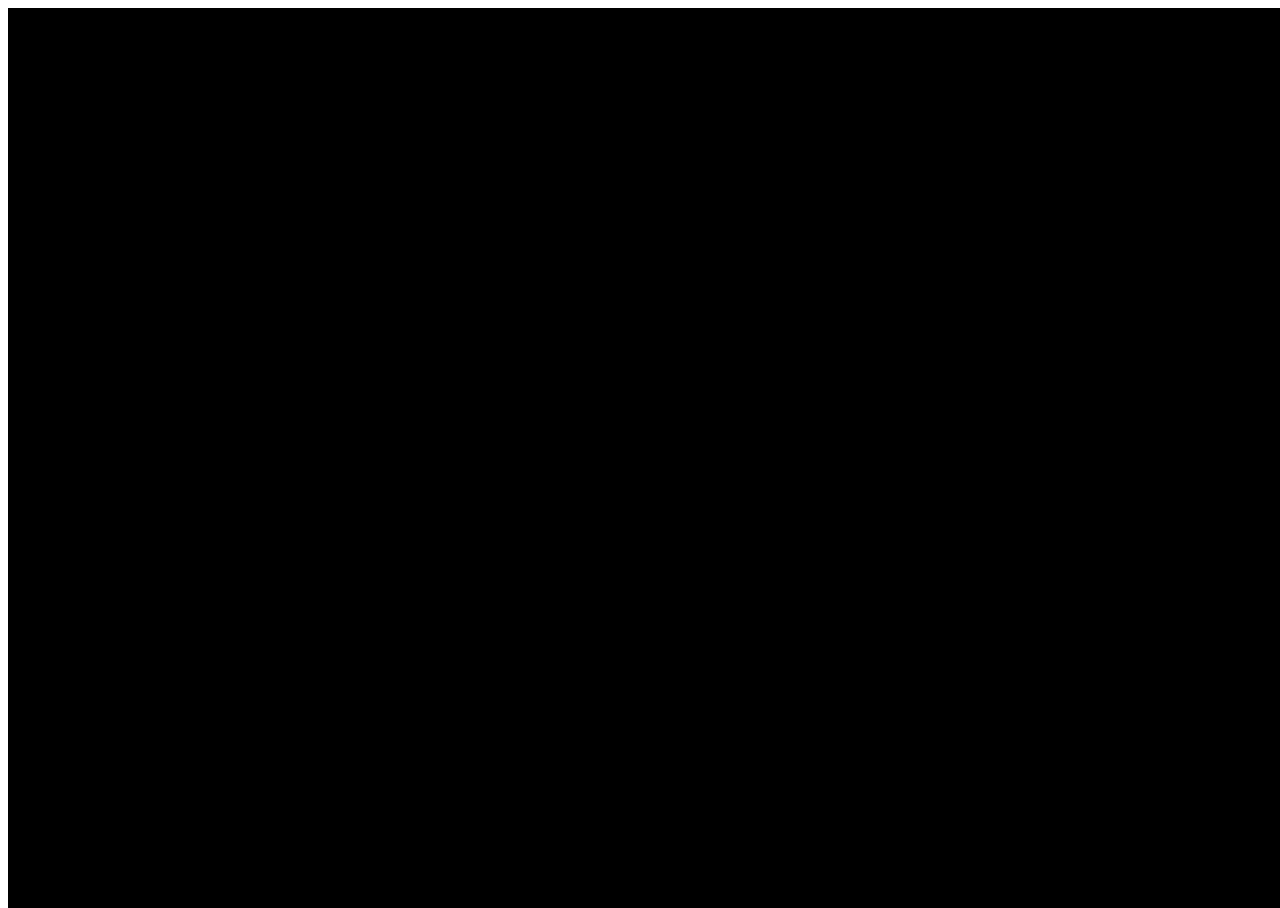
<file: index.html>
<!DOCTYPE html>
<html lang="en">
<head>
   <meta charset="UTF-8">
   <meta name="viewport" content="width=device-width, initial-scale=1.0">
   <title>NTI - FINAL PROJECT</title>
   <link rel="stylesheet" href="css/test.css">
   <script>
    setTimeout(function() {
      window.location.href = 'pages/index2.html';
    }, 6000);
  </script>
</head>
<body>
   <div class="test">
   <h1 class="first">this page made by :</h1>
   <h1>Mahmoud alsoudy ahmad saad</h1>
   <h1>Fatima yasser mohamed</h1>
   <h1>youssery gamal</h1>
</div>

</body>
</html>
</file>
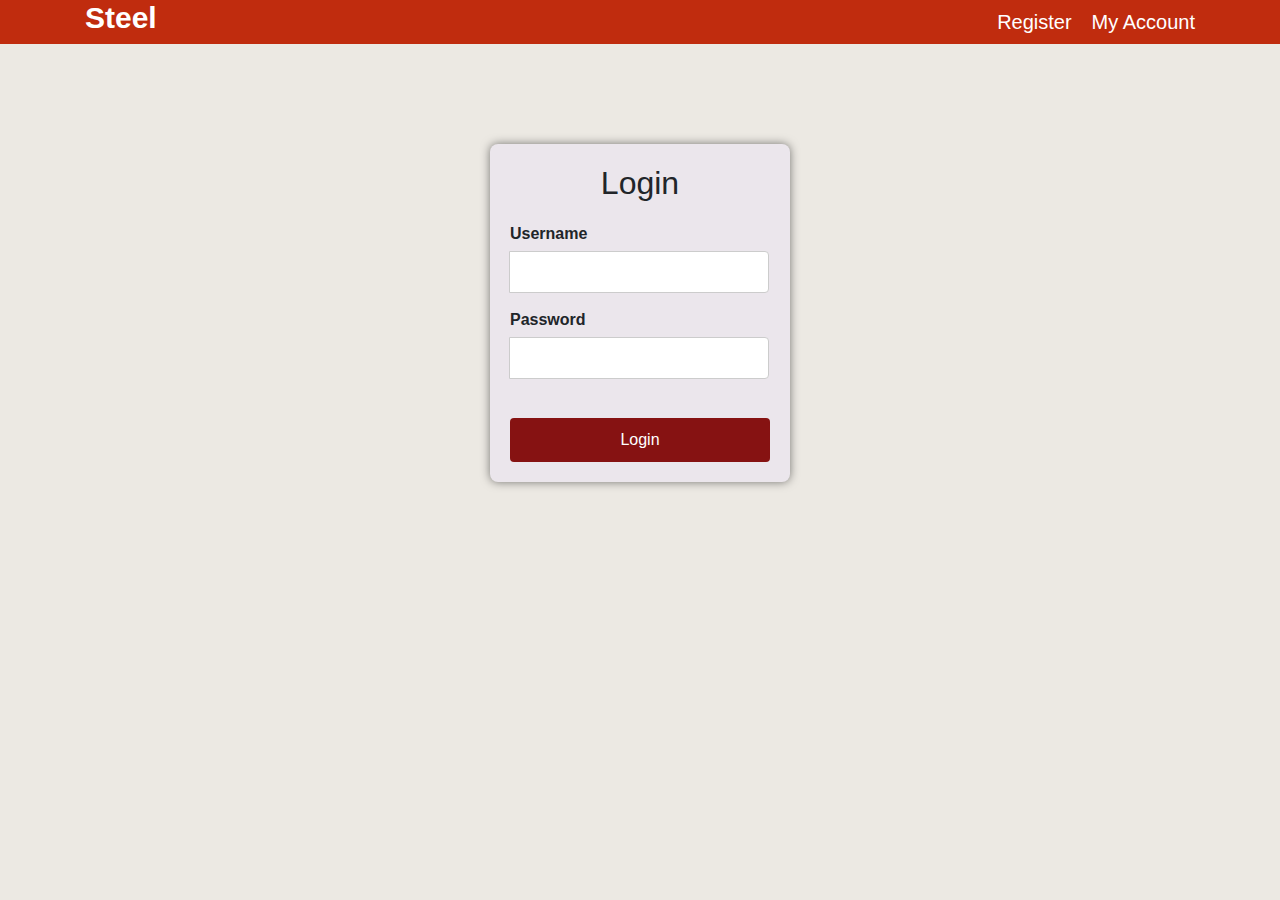
<file: pages/login.html>
<!DOCTYPE html>
<html lang="en">

<head>

  <meta charset="UTF-8">
  <meta http-equiv="X-UA-Compatible" content="IE=edge">
  <meta name="viewport" content="width=device-width, initial-scale=1.0">
  <title>NTI FINAL PROJECT</title>
  <!-- styles files -->
  <link rel="stylesheet" href="../css/normalize.css">
  <link rel="stylesheet" href="../css/bootstrap.min.css">
  <link rel="stylesheet" href="../css/all.min.css">
  <link rel="stylesheet" href="../css/ultimate.css">
  <link rel="preconnect" href="https://fonts.googleapis.com">
  <link rel="preconnect" href="https://fonts.gstatic.com" crossorigin>
  <link rel="stylesheet" href="../css/login.css">
  <link
    href="https://fonts.googleapis.com/css2?family=Poppins:ital,wght@0,100;0,200;0,300;0,400;0,500;0,600;0,700;0,800;0,900;1,100;1,200;1,300;1,400;1,500;1,600;1,700;1,800;1,900&display=swap"
    rel="stylesheet">
 
</head>


<body>


<div class="heading-nav">
<div class="container">
  <h1>steel</h1>
  <ul>
    <li><a href="regist.html">register</a></li>
    <li><a href="#">my account</a></li>
  </ul>
</div>
</div>

  <div class="login-container">
    <h2>Login</h2>
    <form action="/index.html" method="POST">
        <div class="input-group">
            <label for="username">Username</label>
            <input type="text" id="username" name="username" >
        </div>
        <div class="input-group">
            <label for="password">Password</label>
            <input type="password" id="password" name="password" >
        </div>
        <br>
        <a href="index2.html">login</a>
    </form>
  </div>


</body>
</html>
</file>
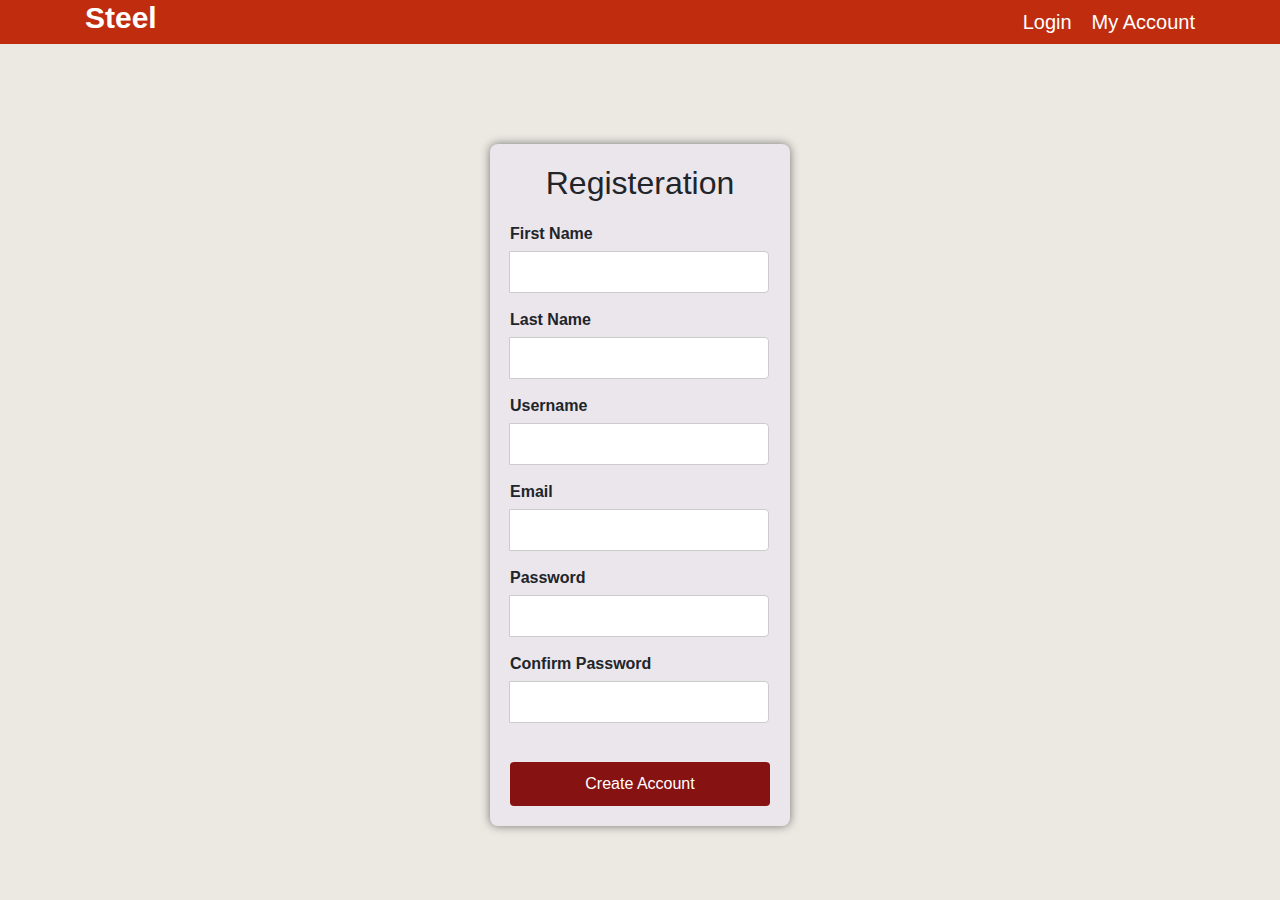
<file: pages/regist.html>
<!DOCTYPE html>
<html lang="en">
<head>
   <meta charset="UTF-8">
   <meta name="viewport" content="width=device-width, initial-scale=1.0">
   <title>Document</title>
   <link rel="stylesheet" href="../css/normalize.css">
  <link rel="stylesheet" href="../css/bootstrap.min.css">
  <link rel="stylesheet" href="../css/all.min.css">
  <link rel="stylesheet" href="../css/ultimate.css">
  <link rel="preconnect" href="https://fonts.googleapis.com">
  <link rel="preconnect" href="https://fonts.gstatic.com" crossorigin>
  <link rel="stylesheet" href="../css/login.css">
  <link
    href="https://fonts.googleapis.com/css2?family=Poppins:ital,wght@0,100;0,200;0,300;0,400;0,500;0,600;0,700;0,800;0,900;1,100;1,200;1,300;1,400;1,500;1,600;1,700;1,800;1,900&display=swap"
    rel="stylesheet">
</head>
<body>
   <div class="heading-nav">
      <div class="container">
        <h1>steel</h1>
        <ul>
          <li><a href="login.html">login</a></li>
          <li><a href="#">my account</a></li>
        </ul>
      </div>
      </div>
      
        <div class="login-container">
          <h2>registeration</h2>
          <form action="login.html" method="POST">
              <div class="input-group">
                  <label for="username">first name</label>
                  <input type="text" id="username" name="username" >
              </div>
              <div class="input-group">
                  <label for="username">last name</label>
                  <input type="text" id="username" name="username" >
              </div>
              <div class="input-group">
                  <label for="username">Username</label>
                  <input type="text" id="username" name="username" >
              </div>
              <div class="input-group">
                  <label for="email">email</label>
                  <input type="text" id="username" name="username" >
              </div>
              <div class="input-group">
                  <label for="password">Password</label>
                  <input type="password" id="password" name="password" >
              </div>
              <div class="input-group">
                  <label for="password">confirm password</label>
                  <input type="password" id="password" name="password" >
              </div>
              <br>
              <a href="login.html">create account</a>
          </form>
        </div>
      
</body>
</html>
</file>
<file: css/test.css>
.test{
   position: absolute;
   width: 100%;
   height: 100vh;
   background-color: black;
   opacity: 1;
   font-family: 'Segoe UI', Tahoma, Geneva, Verdana, sans-serif;
   animation: cov 2s 9s forwards;
   direction: ltr;
}
.test h1.first{
   color: white;
   margin: 200px 0 0 200px;
   font-size: 50px;
   opacity: 0;
   animation: h1 5s forwards;
}
.test h1:not(.first){
   color: white;
   margin: 20px 0 20px 270px;
   font-size: 55px;
   opacity: 0;
   animation: h1 6s 2s forwards;
}
.test p{
   color: white;
   margin: 20px 0 20px 270px;
   font-size: 30px;
   opacity: 0;
   animation: h1 6s 4s forwards;
}
@media (max-width: 768px) {
   .test h1:first-of-type{
      font-size: 30px;
      margin:200px 0 0 80px;
   }
   .test h1:last-of-type{
      font-size: 35px;
      margin:20px 0 0 90px;
   }
   .test p{
      font-size: 30px;
      margin:20px 0 0 90px;
   }

}
@keyframes cov {
   100%{
      opacity: 0;
   }
}
@keyframes w_body {
   100%{
      overflow: auto;
      background-color: black;
   }
}
@keyframes h1 {
   to{
      opacity: 1;
   }
}
</file>
<file: css/ultimate.css>
:root{
   --b:50px;
   --red-col:#c02c0e;
   --dark-col: #212529;
}
*{
   box-sizing: border-box;
   margin: 0;
   padding: 0;
   text-transform: capitalize;
}
body{
   font-family: "Poppins", sans-serif;
}
ul{
   list-style: none;
}
a{
   text-decoration: none;
}
.container{
   padding: 0 15px;
   margin: 0 auto;
}
/* small screens */
@media (min-width: 768px) {
   .container{
      width: 740px;
   }
}
/* medium screens */
@media (min-width: 992px) {
   .container{
      width: 960px;
   }
}
/* large screens */
@media (min-width: 1200px) {
   .container{
      width: 1170px;
   }
}

/* ------------------------------------------------------------------------------------ */

/* start popup */
.popup{
   width: 900px;
   height: 500px;
   background-color: #ffffff;
   position: fixed;
   left: 50%;
   top: 50%;
   transform: translate(-50%,-50%);
   display:  none;
   gap: 20px;
   display: none;
   z-index: 2;
}
.popup img{
   width: 50%;
}
.popup .text{
   flex-basis: 50%;
}
.popup .text .close-button{
   right: 0;
   background-color: var(--red-col);
   padding: 4px 8px;
   color: white;
   top: -32px;
   cursor: pointer;
}
.popup .text h2{
   font-size: 40px;
   margin: 45px 0 25px;
   font-weight: 700;
}
.popup .text p{
   color: #777;
   max-width: 90%;
   margin-bottom: 25px;
   text-align: center;
}
.popup .text form{
   width: 100%;
   text-align: center;
   display: flex;
   justify-content: center;
}
.popup .text form input:first-of-type{
   padding: 10px;
   outline: none;
   color: #777;
   margin: 0;
   border: none;
}
.popup .text form input:first-of-type:focus{
   outline: none;
}
.popup .text form button{
   background-color: var(--red-col);
   color: #ffffff;
   margin: 0;
   outline: none;
   border: none;
   padding: 8px 10px;
   font-weight: 700;
   transition: 0.3s;
}
.popup .text form button:hover{
   background-color: rgb(206, 3, 3);
   display: flex;
   justify-content: center;
   align-items: center;
}
.popup .text .rad{
   display: flex;
   justify-content: center;
   align-items: center;
   margin-top: 35px;
}
.popup .text .rad input:last-of-type{
   width: 15px;
   height: 15px;
}
.popup .text .rad span{
   margin-left: 15px;
   font-size: 15px;
   color: #777;
}
.popup .text .icons{
   display: flex;
   justify-content: center;
   align-items: center;
   gap: 20px;
   margin-top: 30px;
}
.popup .text .icons a{
   text-decoration: none;
   color: #777;
   display: flex;
   width: 35px;
   height: 35px;
   border-radius: 50%;
   justify-content: center;
   align-items: center;
   background-color: white;
   transition: 0.3s;
}
.popup .text .icons i{
   font-size: 17px;
}
.popup .text .icons a:hover {
   background-color: var(--red-col);
   color: white;
}
.over{
   position: absolute;
   height: 100%;
   width: 100%;
   background-color: #0000005e;
   z-index: -1;
}
/* end popup */

/* -------------------------------------------------- */

/* start top head */
.top-head{
   background-color: var(--red-col);
   padding-top: 20px;
   padding-bottom: 20px;
}
.top-head .container h2{
   min-width: 75px;
}
.top-head .container .form{
   width: 500px;
}
.top-head .container .form .search{
   border-top-left-radius: var(--b);
   border-bottom-left-radius: var(--b);
   border: none;
   outline: none;
   padding: 7px;
   padding-left: 20px;
   font-size: 15px;
   border-right: 1px solid var(--red-col);
   height: 35px;
   flex-basis: 50%;
}
.top-head .container .form .form-select,
.top-head .container .form svg,
.top-head .container .form .form-select,
.top-head .container .form i{
   height: 35px;
   font-size: 14px;
   background-color: white;
}
.top-head .container .form .cat{
   flex-basis: 35%;
   border-radius: 0;
}
.top-head .container .form svg,
.top-head .container .form i{
   background-color: rgb(255, 255, 255);
   border-top-right-radius: var(--b);
   border-bottom-right-radius: var(--b);
   color: black;
   border-left: 1px solid var(--red-col);
   width: 15px;
}
.form-select:focus{
   box-shadow: none;
   border: none;
}
.top-head .container .right ul:not(.h-menu){
   min-width: 400px;
   font-weight: normal;
}
.top-head .container .right ul li{
   font-weight: 500;
   font-size: 14px;
   cursor: pointer;
   transition: 0.3s;
}
.top-head .container .right ul li.icon::before{
   content: "0";
   position: absolute;
   background-color: white;
   width: 17px;
   height: 17px;
   border-radius: 50%;
   color: black;
   display: flex;
   justify-content: center;
   align-items: center;
   font-size: 12px;
   top: -10px;
   font-weight: 700;
   right: -8px;
}
.top-head .container .right ul li .h-menu{
   background-color: white;
   color: black;
   position: absolute;
   z-index: 10;
   min-width: 150px;
   color: #777;
   top: 50px;
   left: -55px;
   transition: 0.3s;
   display: none;
}
.top-head .container .right ul li:hover .h-menu{
   display: block;
   top: 20px;
}
.top-head .container .right ul li .h-menu li{
   margin-bottom: 10px;
}
.top-head .container .right ul li .h-menu li:hover{
   color: var(--red-col);
}
.top-head .container .right ul li:last-of-type .h-menu{
   width: 250px;
   left: -170px;
}
/* end top head */

/* ------------------------------------------------------------------------- */

/* start header */
.header .main > li {
   transition: 0.3s;
   cursor: pointer;
}
.header .container .main > .main-l:hover{
   color: var(--red-col);
}
.header .main > li::before{
   content: "";
   position: absolute;
   background-color: var(--red-col);
   width: 0%;
   left: 50%;
   transform: translateX(-50%);
   height: 4px;
   bottom: -5px;
   transition: 0.3s;
}
.header .main > li:hover::before{
   width: 100%;
}
.header .main > li.blog::after{
   content: "hot!";
   position: absolute;
   background-color: var(--red-col);
   padding: 1px 5px;
   color: white;
   font-size: 12px;
   top: -20px;
   left: 10px;
   z-index: -4;
}
.header .main > li.blog i::before{
   content: "";
   width: 10px;
   height: 10px;
   position: absolute;
   border: 5px solid var(--red-col);
   border-bottom-color: transparent;
   border-left-color: transparent;
   border-right-color: transparent;
   top: -18px;
   left: -25px;
}
.header .main > li.colc::after{
   content: "new";
   position: absolute;
   background-color: rgb(0, 221, 255);
   padding: 1px 5px;
   color: white;
   font-size: 12px;
   top: -20px;
   left: 10px;
   z-index: -2;
}
.header .main li.colc i::before{
   content: "";
   width: 10px;
   height: 10px;
   position: absolute;
   border: 5px solid rgb(0, 221, 255);
   border-bottom-color: transparent;
   border-left-color: transparent;
   border-right-color: transparent;
   top: 0px;
   left: 15px;
}
.header .container ul > li .mega{
   display: flex;
   width: 680px;
   font-size: 14px;
   background-color: white;
   padding: 0;
   top: 30px;
   transition: 0.3s;
   display: none;
   z-index: 100;
}
.header .container ul > li .mega > ul{
   padding: 0;
   padding-top: 15px;
   padding-bottom: 15px;
}
.header .container ul > li .mega li{
   margin-left: 3rem;
   color: #777;
}
.header .container ul > li .mega li:hover{
   color: var(--red-col);
}
.header .container ul > li:hover .mega{
   display: flex;
}
.header .container .main .mega2 {
   display: flex;
   width: 700px;
   padding: 20px 0 10px 15px;
   margin: 0;
   background-color: white;
   top: 30px;
   display: none;
   z-index: 100;
}
.header .container .main .mega2 .box{
   margin-right: 50px;
}
.header .container .main .mega2 .box h2{
   font-size: 20px;
   border-bottom: 1px solid #b5b3b3;
   padding: 0 35px 10px 0;

}
.header .container .main ul li{
   font-size: 14px;
   color: #777;
}
.header .container .main > li .mega2 .box .list-hold{
   display: flex;
   gap: 40px;
}
.header .container .main > li .mega2 .box .list-hold ul li {
   margin-bottom: 10px;
}
.header .container .main .pages:hover .mega2{
   display: flex;
} 
.header .container .main > .main-l:hover .box{
   color: black;
}
.header .container .main > li .mega2 .box ul li:hover{
   color: var(--red-col);
}
.header .container .main li .mega3 {
   min-width: 650px;
   background-color: white;
   display: flex;
   display: none;
   top: 30px;
   z-index: 100;
}
.header .container .main li .mega3 h4{
   font-size: 13px;
   font-weight: 700;
   color: #777;
}
.header .container .main li:nth-child(3):hover .mega3{
   display: flex;
}
.header .container .main li:nth-child(3) .mega3 .box:hover h4{
   color: var(--red-col);
}
.header .container .main li .mega4 {
   min-width: 700px;
   background-color: white;
   display: flex;
   top: 30px;
   display: none;
   z-index: 100;
}
.header .container .main li .mega4 h2{
   font-size: 22px;
   padding: 0 20px 0px 0;
   border-bottom: 1px solid #dfdede;
   min-width: 180px;
}
.header .container .main li .mega4 .box li:hover{
   color: var(--red-col);
}
.header .container .main li:nth-child(4):hover .mega4{
   display: flex;
}
.header .container .main li:nth-child(5):hover .mega4{
   display: flex;
}
/* end header */

/* -------------------------------------------------------------- */

/* start gallery */
.gal{
   padding-top: 50px;
   padding-bottom: 50px;
}
.gal .container .carousel{
   flex-basis: 60%;
}
.gal .container form h2{
   font-size: 22px;
   text-transform: uppercase;
}
.gal .container form select{
   border: 1px solid #dfd9d9;
   padding: 5px 10px 5px 15px;
   width: 200px;
   margin-bottom: 8px;
   color: #777;
}
.gal .container form select:focus{
   outline: none;
}
.gal .container form svg{
   background-color: #e9e9e9;
   padding: 8px;
   width: 180px;
   color: var(--dark-col);
   margin-bottom: 10px;
}

/* end gallery */

/* ---------------------------------------------------------- */

/* start categories */
.cat .container .heading h2{
   color: #c9c9c9;
   cursor: pointer;
   transition: 0.3s;
   padding: 10px;
}
.cat .container .heading h2:first-of-type{
   color: black;
}
.cat .container .heading h2::before{
   content: "";
   position: absolute;
   width: 70%;
   height: 2px;
   bottom: 0;
   background-color: black;
   left: 50%;
   transform: translateX(-50%);
   transition: 0.3s;
}
.cat .container .heading h2:not(:first-of-type)::before{
   width: 0%;
}
.cat .container .heading h2:not(:first-of-type):hover{
   color: black;
}
.cat .container .heading h2:not(:first-of-type):hover::before{
   width: 70%;
}.cat .container .boxes .box{
   overflow: hidden;
   transition: 0.3s;
}
.cat .container .boxes .box h5{
   font-size: 17px;
   transition: 0.3s;
   cursor: pointer;
   margin-top: 15px;
}
.cat .container .boxes .box h5:hover{
   color: var(--red-col);
}
.cat .container .boxes .box img{
   cursor: pointer;
}
.cat .container .boxes .box h4{
   color: var(--red-col);
}
.cat .container .boxes .box .icons{
   left: -32px;
   top: 25px;
   transition: 0.3s;
}
.cat .container .boxes .box .icons svg{
   width: 12px;
   height: 12px;
   background-color: #777;
   padding: 10px;
   border-radius: 50%;
   cursor: pointer;
   transition: 0.3s;
}
.cat .container .boxes .box .icons svg:hover{
   background-color: var(--red-col);
}
.cat .container .boxes .box:hover .icons{
   left: 10px;
}
.cat .btn{
   padding: 10px 15px;
   color: white;
   background-color: var(--red-col);
   margin: 10px auto;
   display: block;
   border-radius: 50px;
}
/* end categories */

/* ------------------------------------------------------------ */

/* start vid */
.vidx{
   padding-top: 50px;
   padding-bottom: 50px;
   background-image: url("images/gal3.jpg");
   background-size: cover;
   width: 100%;
   margin-bottom: 100px;
   position: relative;
   z-index: 1;
}
.vidx::before{
   content: "";
   position: absolute;
   width: 100%;
   height: 100%;
   background-color: #0000009e;
   top: 0;
   left: 0;
   z-index: -1;
}
.vidx .container a{
   position: relative;
}
.vidx .container a svg{
   position: absolute;
   left: 50%;
   top: 50%;
   font-size: 80px;
   color: var(--red-col);
}
.vidx .container a::before{
   content: "";
   position: absolute;
   width: 100%;
   height: 100%;
   background-color: rgba(0, 0, 0, 0.482);
}
.vidx .container h2{
   font-size: 25px;
   margin-bottom: 20px;
}
.vidx .container p{
   max-width: 800px;
   text-align: center;
   color: white;
   margin-bottom: 20px;
   margin-top: 20px;
}
.vidx .container button{
   padding: 10px 15px;
   background-color: var(--red-col);
   color: white;
   border: none;
   border-radius: 5px;
   transition: 0.3s;
}
.vidx .container button:hover{
   background-color: #8d1b05;
}
/* end vid */

/* ---------------------------------------------------------- */

/* start team */
.team .container .box{
   background-image: url("/images/team1.jpg");
   flex-basis: 30%;
   height: 300px;
}
.team .container .boxes .box .card{
   font-size: 15px;
   text-align: center;
   width: 300px;
   top: -20px;
   left: 0;
   opacity: 0;
   transition: 0.3s;
}
.team .container .boxes .box:hover .card{
   top: 0;
   opacity: 1;
}
.team .container .boxes .box .card .icons-holder svg{
   color: darkgoldenrod;
}
/* end team */

/* ---------------------------------------------------------- */

/* start fixed right sidebar */
ul.fixed li.x,
ul.fixed li.x svg{
   background-color: var(--red-col);
   cursor: pointer;
}
ul.fixed li.x::before{
   content: "";
   position: absolute;
   font-size: 15px;
   left: 100px;
   background-color: var(--red-col); 
   height: 100%;
   padding: 10px;
   transition: 0.3s;
   display: flex;
   justify-content: center;
   align-items: center;
   z-index: -1;
   width: fit-content;
}
.fixed li.x:nth-child(1)::before{
   content: "categories";
}
.fixed li.x:nth-child(2)::before{
   content: "cart";
}
.fixed li.x:nth-child(3)::before{
   content: "account";
}
.fixed li.x:nth-child(4)::before{
   content: "search";
}
.fixed li.x:nth-child(5)::before{
   content: "recent view";
}
.fixed li.x:nth-child(6)::before{
   content: "go to top";
}
.fixed li.x:nth-child(1):hover::before{
   left: -100px;
}
.fixed li.x:nth-child(2):hover::before{
   left: -50px;
}
.fixed li.x:nth-child(3):hover::before{
   left: -80px;
}
.fixed li.x:nth-child(4):hover::before{
   left: -70px;
}
.fixed li.x:nth-child(5):hover::before{
   left: -110px;
}
.fixed li.x:nth-child(6):hover::before{
   left: -90px;
}
/* end fixed right sidebar */

/* ----------------------------------------------------------- */

/* start footer */

footer .container .box a{
   color: white;
   transition: 0.3s;
}
footer .container .box .a-holder a:hover{
   color: var(--red-col);
}
footer .container .box .icon-holderl a{
   width: 40px;
   height: 40px;
   background-color: #777;
   margin-right: 10px;
   border-radius: 5px;
   font-size: 20px;

}
footer .container .box .icon-holderl a:hover{
   background-color: var(--red-col);
}
footer .container .box .icon-holderl a:hover i{
   color: white;
}
footer .container .box input{
   border: none;
   outline: none;
   padding: 15px 10px 15px 20px;
   margin-bottom: 10px;
}
footer .container .box input:focus{
   outline: none;
}
footer .container .box button{
   width: fit-content;
   padding: 10px 30px;
   border: none;
   color: white;
   font-size: 20px;
   background-color: var(--red-col);
   transition: 0.3s;
   margin-top: 10px;
}
footer .container .box button:hover{
   background-color: #8d1b05;
}
hr{
   color: #777;
   width: 57%;
   margin: 50px auto 10px;
}
footer .container:last-of-type{
   display: flex;
   justify-content: space-between;
   align-items: center;
}
footer .container:last-of-type p{
   color: white;
}
footer .container:last-of-type p a{
   color: var(--red-col);
}
/* end footer */

/* -------------------------------------------------------- */

/* start componants */
.componants .container .box{
   margin-right: 20px;
   padding: 20px 50px 0;
}
.componants .container .box:not(:last-child){
   border-right: 1px solid #b5b3b3;
}
.componants .container .box svg{
   font-size: 75px;
   margin-bottom: 60px;
   color: rgb(33,37,4);
   transition: 0.3s;
}
.componants .container .box svg:hover{
   color: var(--red-col);
}
.componants .container .box h3{
   font-weight: normal;
   font-size: 20px;
   transition: 0.3s;
   cursor: pointer;
}
.componants .container .box h3:hover{
   color: var(--red-col);
}
/* end componants */
</file>
<file: css/login.css>
/*/.price-inputs input{
    width: 70px;
    border: none;
    outline: none;
    margin-right: 10px;
}
.price-inputs input:focus{
    outline: none;
}*/



body{
font-family: Arial, sans-serif;
background-color: #ece9e3;
height: 100vh;
margin: 0;
}
.heading-nav{
    background-color: var(--red-col);
    padding: 0 20px;
}
.heading-nav .container{
    display: flex;
    justify-content: space-between;
    align-items: center;
}
.heading-nav .container h1{
    font-size: 30px;
    font-weight: 700;
    color: white;
}
.heading-nav .container ul{
    display: flex;
    gap: 20px;
    justify-content: center;
    align-items: center;
    margin: 0;
}
.heading-nav .container ul li{
    display: flex;
    justify-content: center;
    align-items: center;
}
.heading-nav .container ul li a{
    color: white;
    font-size: 20px;
    line-height: 1.9;
}
.heading-nav .container ul li:hover a{
    color: #ccc;
}
.login-container {
background-color:rgb(235, 230, 236);
padding: 20px;
border-radius: 8px;
box-shadow: 0 0 10px rgba(0, 0, 0, 0.5);
width: 300px;
text-align: center;
margin: 100px auto;
}

h2 {
margin-bottom: 20px;
}

.input-group {
margin-bottom: 15px;
text-align: left;
}

.input-group label {
display: block;
font-weight: bold;
margin-bottom: 5px;
}

.input-group input {
width: 100%;
padding: 8px;
box-sizing: border-box;
border: 1px solid #ccc;
border-radius: 4px;
}

.login-container a:last-of-type{
display: block;
width: 100%;
padding: 10px;
background-color: #861212;
color: white;
border: none;
border-radius: 4px;
cursor: pointer;
font-size: 16px;
}

button:hover {
background-color: #861212;
}
</file>
